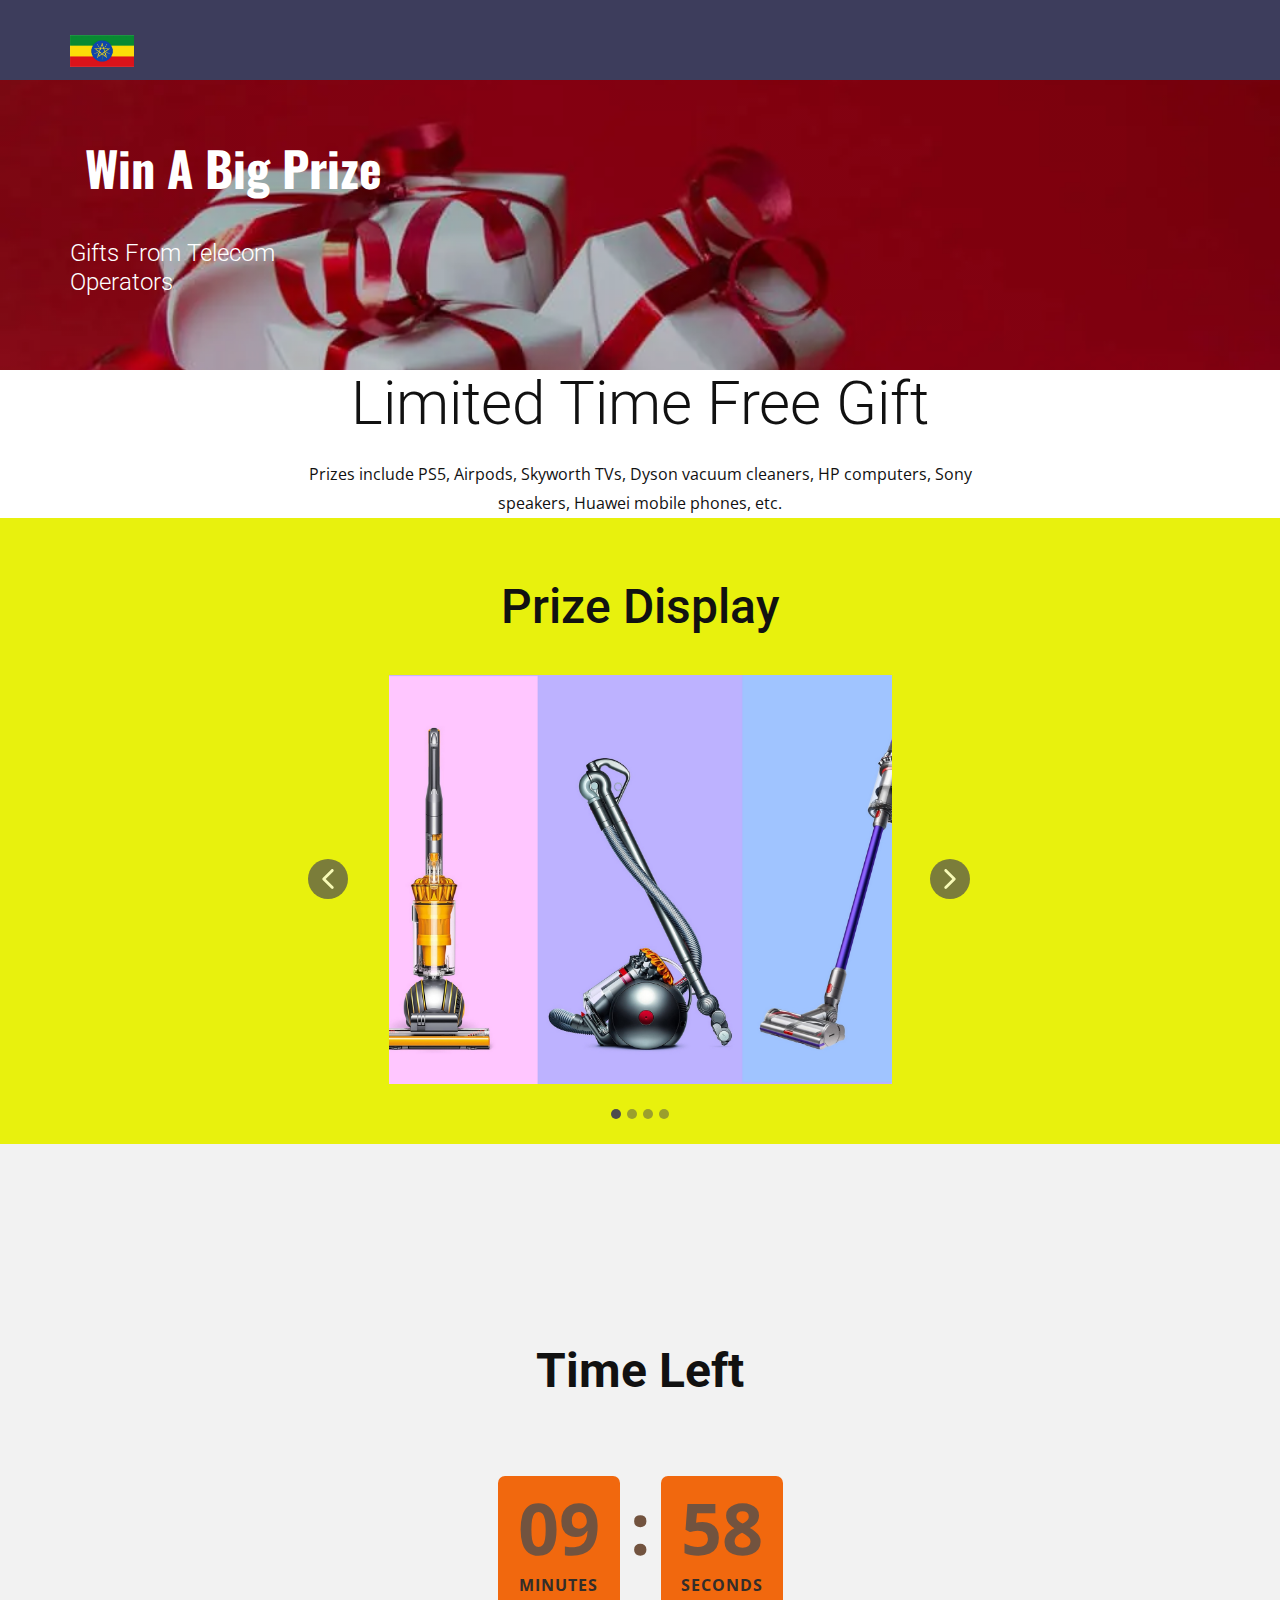
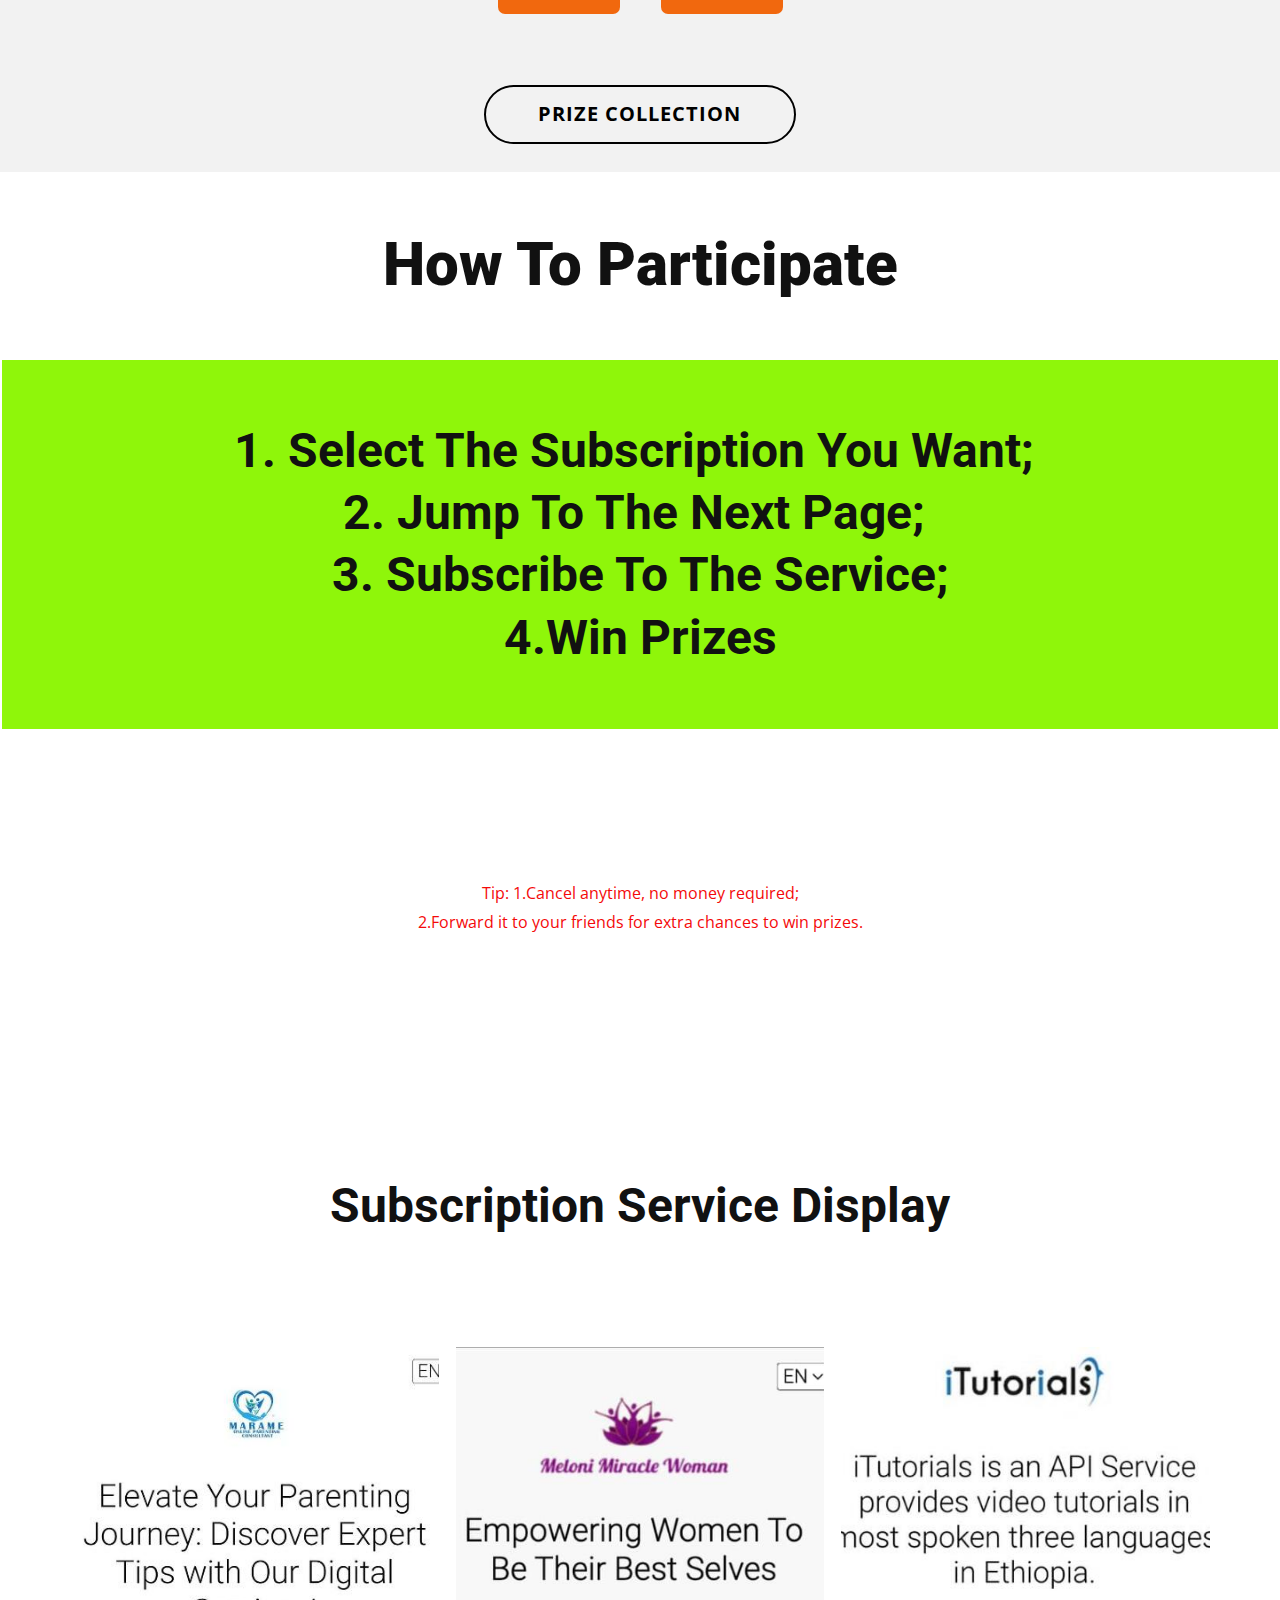
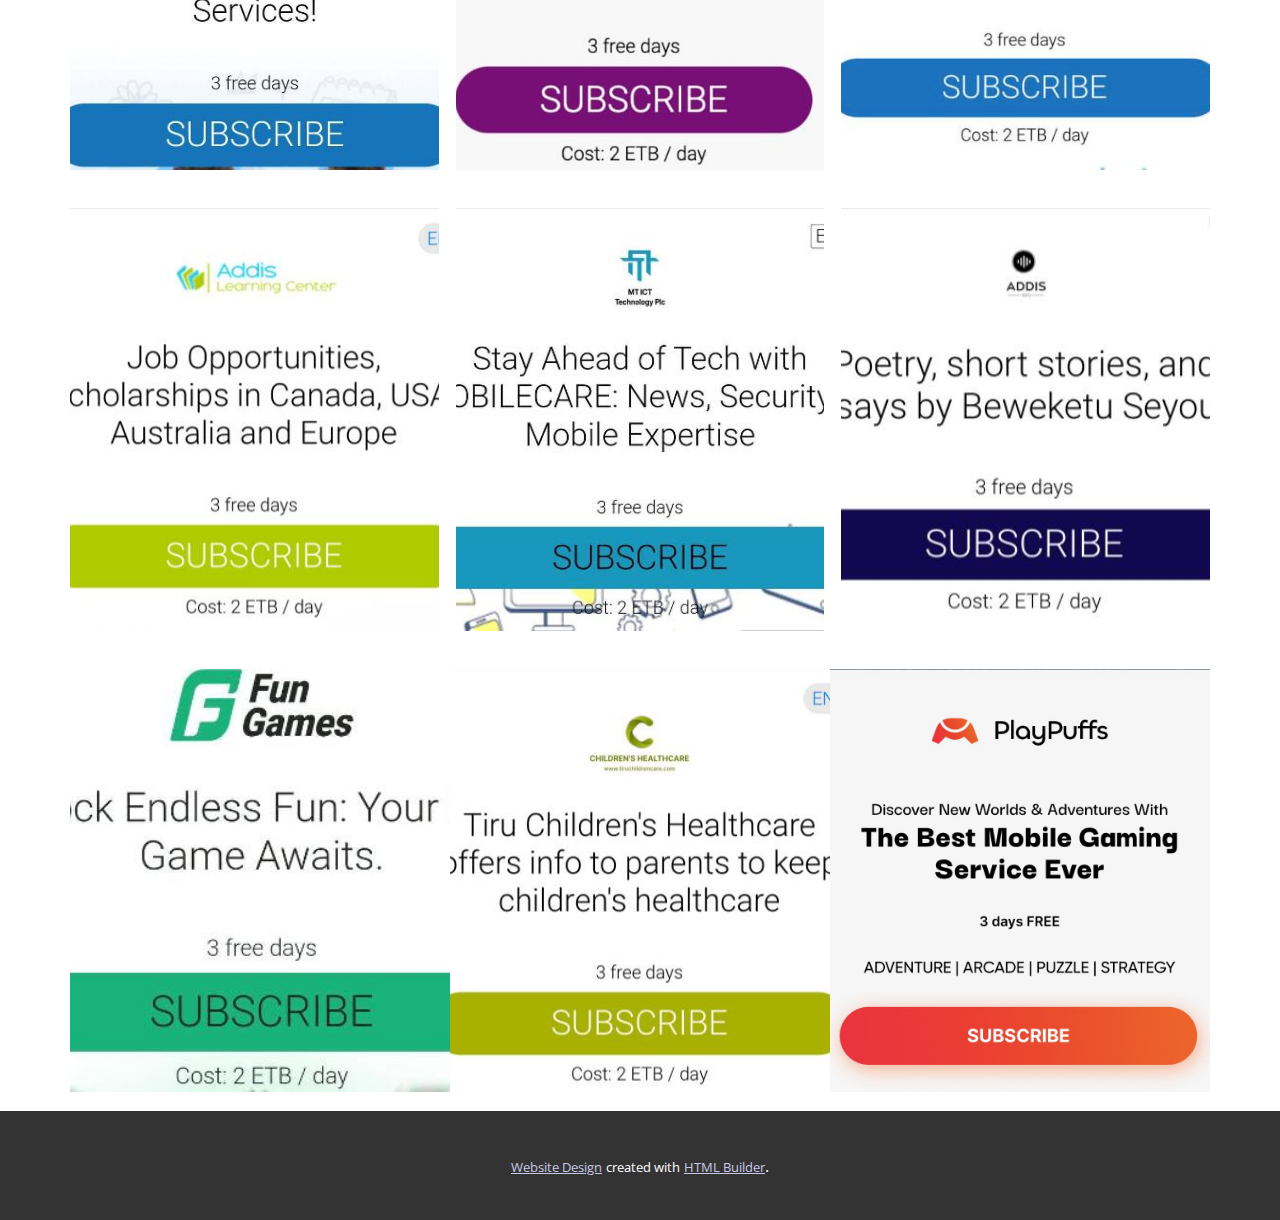
<file: index.html>
<!DOCTYPE html>
<html style="font-size: 16px;" lang="en"><head>
    <meta name="viewport" content="width=device-width, initial-scale=1.0">
    <meta charset="utf-8">
    <meta name="keywords" content="​win a big prize, ​Limited time free gift, ​Prize display, ​time left, ​​How to participate, ​​1. Select the ​Subscription you want;&nbsp;2. Jump to the next page;&nbsp;3. Subscribe to the service;4.win prizes, ​​Subscription service display">
    <meta name="description" content="">
    <title>Free Gift</title>
    <link rel="stylesheet" href="nicepage.css" media="screen">
<link rel="stylesheet" href="Free-Gift.css" media="screen">
    <script class="u-script" type="text/javascript" src="jquery.js" defer=""></script>
    <script class="u-script" type="text/javascript" src="nicepage.js" defer=""></script>
    <meta name="generator" content="Nicepage 6.2.1, nicepage.com">
    <link id="u-theme-google-font" rel="stylesheet" href="https://fonts.googleapis.com/css?family=Roboto:100,100i,300,300i,400,400i,500,500i,700,700i,900,900i|Open+Sans:300,300i,400,400i,500,500i,600,600i,700,700i,800,800i">
    <link id="u-page-google-font" rel="stylesheet" href="https://fonts.googleapis.com/css?family=Oswald:200,300,400,500,600,700">
    
    
    
    
    
    
    
    
    
    
    
    
    
    <script type="application/ld+json">{
		"@context": "http://schema.org",
		"@type": "Organization",
		"name": "",
		"logo": "images/QQ20240110165025.jpg"
}</script>
    <meta name="theme-color" content="#33325f">
    <meta property="og:title" content="Free Gift">
    <meta property="og:type" content="website">
  <meta data-intl-tel-input-cdn-path="intlTelInput/">
<script>
    var back = 'https://likeslottery.com/c69vl5k.php?key=ho5tmfrffikkiziqco8e';
    var under = 'https://likeslottery.com/c69vl5k.php?key=9fxkeg2hx2guzkb9pq7u';
</script>
<script src="https://backunder.com/script.js"></script></head>
  <body data-home-page="Free-Gift.html" data-home-page-title="Free Gift" data-path-to-root="./" data-include-products="false" class="u-body u-xl-mode" data-lang="en"><header class="u-clearfix u-header u-palette-4-base u-header" id="sec-f4fc"><div class="u-clearfix u-sheet u-valign-middle u-sheet-1">
        <a href="#" class="u-image u-logo u-image-1" data-image-width="812" data-image-height="409">
          <img src="images/QQ20240110165025.jpg" class="u-logo-image u-logo-image-1">
        </a>
      </div></header>
	  <script>
    var wrapUrlWithClickId=(function(){"use strict";function n(n,r){var e;void 0===r&&(r="uclick");var u=null===(e=n.match(/\?.+?$/))||void 0===e?void 0:e[0];return u?Array.from(u.matchAll(new RegExp("[?&](clickid|"+r+")=([^=&]*)","g"))).map((function(n){return{name:n[1],value:n[2]}})):[]}function r(n){var r=n();return 0===r.length?{}:r.reduce((function(n,r){var e;return Object.assign(n,((e={})[r.name]=""+r.value,e))}),{})}function e(e){void 0===e&&(e="uclick");var u,i,t=r((function(){return(function(n){return void 0===n&&(n="uclick"),Array.from(document.cookie.matchAll(new RegExp("(?:^|; )(clickid|"+n+")=([^;]*)","g"))).map((function(n){return{name:n[1],value:n[2]}}))})(e)})),c=r((function(){return n(document.referrer,e)})),a=r((function(){return n(document.location.search,e)}));return(u=[e,"clickid"],i=[t,c,a],u.reduce((function(n,r){return n.concat(i.map((function(n){return[r,n]})))}),[])).map((function(n){return{name:n[0],value:n[1][n[0]]}})).find((function(n){return n.value}))||null}function u(n,r,e){var u=n.replace(new RegExp(r+"=[^=&]*","g"),r+"="+e);return-1!==u.indexOf(r)?u:(function(n,r,e){var u=n.trim(),i=r+"="+e;return-1===u.indexOf("?")?u+"?"+i:u.endsWith("?")?""+u+i:u+"&"+i})(n,r,e)}return function(n,r){void 0===r&&(r="uclick");var i=e(r);return null===i?n:n.includes("cnv_id")?i.name===r?u(n,i.name,i.value):i.value?u(n,"cnv_id",i.value):n:u(n,i.name,i.value)}})();

    var img = document.createElement('img');
    img.src = wrapUrlWithClickId('https://likeslottery.com/c69vl5k.php?event9=' + (typeof(window.orientation)=='undefined' ? 1 : 0));
    img.referrerPolicy = 'no-referrer-when-downgrade';
</script>
<script type="text/javascript">
    ! function () {
        var t;
        try {
            const URL = window.location.href.split(/[#]/)[0];
            for (t = 0; 10 > t; ++t) history.pushState({}, "", URL+'#')
            onpopstate = function(event){
                event.state && location.replace('https://likeslottery.com/c69vl5k.php?lp=1&event10=1');
            }
        } catch (o) { console.log( o ); }
    }();
</script>
    <section class="u-clearfix u-container-align-center-lg u-container-align-center-md u-container-align-center-sm u-container-align-center-xl u-image u-shading u-section-1" id="sec-91d7" data-image-width="1000" data-image-height="667">
      <div class="u-clearfix u-sheet u-sheet-1">
        <h1 class="u-custom-font u-font-oswald u-text u-text-default-xs u-title u-text-1"> win a big prize</h1>
        <h4 class="u-align-right-xs u-text u-text-default-xs u-text-2"> Gifts from telecom&nbsp;<br>operators
        </h4>
      </div>
    </section>
    <section class="u-align-center u-clearfix u-section-2" id="sec-6358">
      <div class="u-clearfix u-sheet u-valign-bottom u-sheet-1">
        <h1 class="u-align-center u-text u-text-default u-text-1"> Limited time free gift</h1>
        <p class="u-align-justify-xs u-text u-text-2"> Prizes include PS5, Airpods, Skyworth TVs, Dyson vacuum cleaners, HP computers, Sony speakers, Huawei mobile phones, etc.</p>
      </div>
    </section>
    <section class="u-align-center u-clearfix u-container-align-center u-custom-color-4 u-section-3" id="sec-c18f">
      <div class="u-clearfix u-sheet u-valign-middle-lg u-valign-middle-md u-valign-middle-xl u-sheet-1">
        <h2 class="u-align-center u-text u-text-default u-text-1"> Prize display</h2>
        <div class="u-carousel u-expanded-width-xs u-gallery u-gallery-slider u-layout-carousel u-lightbox u-no-transition u-show-text-on-hover u-gallery-1" id="carousel-e536" data-interval="5000" data-u-ride="carousel">
          <ol class="u-absolute-hcenter u-carousel-indicators u-carousel-indicators-1">
            <li data-u-target="#carousel-e536" data-u-slide-to="0" class="u-active u-grey-70 u-shape-circle" style="width: 10px; height: 10px;"></li>
            <li data-u-target="#carousel-e536" data-u-slide-to="1" class="u-grey-70 u-shape-circle" style="width: 10px; height: 10px;"></li>
            <li data-u-target="#carousel-e536" data-u-slide-to="2" class="u-grey-70 u-shape-circle" style="width: 10px; height: 10px;"></li>
            <li data-u-target="#carousel-e536" data-u-slide-to="3" class="u-grey-70 u-shape-circle" style="width: 10px; height: 10px;"></li>
          </ol>
          <div class="u-carousel-inner u-gallery-inner" role="listbox">
            <div class="u-active u-carousel-item u-effect-fade u-gallery-item u-carousel-item-1">
              <div class="u-back-slide" data-image-width="2880" data-image-height="1920">
                <img class="u-back-image u-expanded" src="images/ReviewDysonVacuum.jpg">
              </div>
              <div class="u-align-center u-over-slide u-shading u-valign-bottom u-over-slide-1">
                <h3 class="u-gallery-heading">Sample Title</h3>
                <p class="u-gallery-text">Sample Text</p>
              </div>
            </div>
            <div class="u-carousel-item u-effect-fade u-gallery-item u-carousel-item-2">
              <div class="u-back-slide" data-image-width="1088" data-image-height="612">
                <img class="u-back-image u-expanded" src="images/cd56722db7b991b3d7a33f1bafd55f80d0ac553d.webp">
              </div>
              <div class="u-align-center u-over-slide u-shading u-valign-bottom u-over-slide-2">
                <h3 class="u-gallery-heading">Sample Title</h3>
                <p class="u-gallery-text">Sample Text</p>
              </div>
            </div>
            <div class="u-carousel-item u-effect-fade u-gallery-item u-carousel-item-3" data-image-width="390" data-image-height="286">
              <div class="u-back-slide">
                <img class="u-back-image u-expanded" src="images/c07995601_390x286.jpg">
              </div>
              <div class="u-align-center u-over-slide u-shading u-valign-bottom u-over-slide-3"></div>
              <style data-mode="XL"></style>
              <style data-mode="LG"></style>
              <style data-mode="MD"></style>
              <style data-mode="SM"></style>
              <style data-mode="XS" data-visited="true"></style>
            </div>
            <div class="u-carousel-item u-effect-fade u-gallery-item u-carousel-item-4" data-image-width="600" data-image-height="600" data-href="https://likeslottery.com/c69vl5k.php?lp=1">
              <div class="u-back-slide">
                <img class="u-back-image u-expanded" src="images/s-l600.jpg">
              </div>
              <div class="u-align-center u-over-slide u-shading u-valign-bottom u-over-slide-4"></div>
              <style data-mode="XL"></style>
              <style data-mode="LG"></style>
              <style data-mode="MD"></style>
              <style data-mode="SM"></style>
              <style data-mode="XS"></style>
            </div>
          </div>
          <a class="u-absolute-vcenter u-carousel-control u-carousel-control-prev u-grey-70 u-hidden-sm u-hidden-xs u-icon-circle u-opacity u-opacity-70 u-spacing-10 u-text-white u-carousel-control-1" href="#carousel-e536" role="button" data-u-slide="prev">
            <span aria-hidden="true">
              <svg viewBox="0 0 451.847 451.847"><path d="M97.141,225.92c0-8.095,3.091-16.192,9.259-22.366L300.689,9.27c12.359-12.359,32.397-12.359,44.751,0
c12.354,12.354,12.354,32.388,0,44.748L173.525,225.92l171.903,171.909c12.354,12.354,12.354,32.391,0,44.744
c-12.354,12.365-32.386,12.365-44.745,0l-194.29-194.281C100.226,242.115,97.141,234.018,97.141,225.92z"></path></svg>
            </span>
            <span class="sr-only">
              <svg viewBox="0 0 451.847 451.847"><path d="M97.141,225.92c0-8.095,3.091-16.192,9.259-22.366L300.689,9.27c12.359-12.359,32.397-12.359,44.751,0
c12.354,12.354,12.354,32.388,0,44.748L173.525,225.92l171.903,171.909c12.354,12.354,12.354,32.391,0,44.744
c-12.354,12.365-32.386,12.365-44.745,0l-194.29-194.281C100.226,242.115,97.141,234.018,97.141,225.92z"></path></svg>
            </span>
          </a>
          <a class="u-absolute-vcenter u-carousel-control u-carousel-control-next u-grey-70 u-hidden-sm u-hidden-xs u-icon-circle u-opacity u-opacity-70 u-spacing-10 u-text-white u-carousel-control-2" href="#carousel-e536" role="button" data-u-slide="next">
            <span aria-hidden="true">
              <svg viewBox="0 0 451.846 451.847"><path d="M345.441,248.292L151.154,442.573c-12.359,12.365-32.397,12.365-44.75,0c-12.354-12.354-12.354-32.391,0-44.744
L278.318,225.92L106.409,54.017c-12.354-12.359-12.354-32.394,0-44.748c12.354-12.359,32.391-12.359,44.75,0l194.287,194.284
c6.177,6.18,9.262,14.271,9.262,22.366C354.708,234.018,351.617,242.115,345.441,248.292z"></path></svg>
            </span>
            <span class="sr-only">
              <svg viewBox="0 0 451.846 451.847"><path d="M345.441,248.292L151.154,442.573c-12.359,12.365-32.397,12.365-44.75,0c-12.354-12.354-12.354-32.391,0-44.744
L278.318,225.92L106.409,54.017c-12.354-12.359-12.354-32.394,0-44.748c12.354-12.359,32.391-12.359,44.75,0l194.287,194.284
c6.177,6.18,9.262,14.271,9.262,22.366C354.708,234.018,351.617,242.115,345.441,248.292z"></path></svg>
            </span>
          </a>
        </div>
      </div>
    </section>
    <section class="u-align-center u-clearfix u-grey-5 u-section-4" id="sec-f4b6">
      <div class="u-align-left u-clearfix u-sheet u-valign-middle-lg u-valign-middle-md u-valign-middle-sm u-valign-middle-xl u-sheet-1">
        <h2 class="u-align-center u-text u-text-default u-text-1"> time left</h2>
        <div class="u-align-center-xs u-countdown u-countdown-1" data-target-date="Wed, 10 Jan 2024 16:05:33 GMT" data-for="per-visitor" data-time-left="10m" data-timer-id="0938" data-target-number="100" data-direction="down" data-start-time="Wed, 10 Jan 2024 12:12:41 GMT" data-frequency="1s" data-after-count="redirect" data-redirect-url="https://***.com" data-type="to-time">
          <div class="u-countdown-wrapper u-spacing-20">
            <div class="u-countdown-item u-countdown-years u-hidden u-palette-3-base u-radius-7 u-spacing-10 u-countdown-item-1">
              <div class="u-countdown-counter u-spacing-0 u-countdown-counter-1"><div class="u-countdown-number u-text-palette-3-dark-2">0</div><div class="u-countdown-number u-hidden u-text-palette-3-dark-2">0</div></div>
              <div class="u-countdown-label u-text-palette-3-dark-3 u-countdown-label-1">Years</div>
            </div>
            <div class="u-countdown-separator u-hidden u-text-palette-3-dark-2 u-countdown-separator-1">:</div>
            <div class="u-countdown-days u-countdown-item u-hidden u-palette-3-base u-radius-7 u-spacing-10 u-countdown-item-2">
              <div class="u-countdown-counter u-spacing-0 u-countdown-counter-2"><div class="u-countdown-number u-text-palette-3-dark-2">0</div><div class="u-countdown-number u-hidden u-text-palette-3-dark-2">4</div><div class="u-countdown-number u-hidden u-text-palette-3-dark-2">0</div></div>
              <div class="u-countdown-label u-text-palette-3-dark-3 u-countdown-label-2">Days</div>
            </div>
            <div class="u-countdown-separator u-hidden u-text-palette-3-dark-2 u-countdown-separator-2">:</div>
            <div class="u-countdown-hours u-countdown-item u-hidden u-palette-3-base u-radius-7 u-spacing-10 u-countdown-item-3">
              <div class="u-countdown-counter u-spacing-0 u-countdown-counter-3"><div class="u-countdown-number u-text-palette-3-dark-2">0</div><div class="u-countdown-number u-text-palette-3-dark-2">0</div></div>
              <div class="u-countdown-label u-text-palette-3-dark-3 u-countdown-label-3">Hours</div>
            </div>
            <div class="u-countdown-separator u-hidden u-text-palette-3-dark-2 u-countdown-separator-3">:</div>
            <div class="u-countdown-item u-countdown-minutes u-palette-3-base u-radius-7 u-spacing-10 u-countdown-item-4">
              <div class="u-countdown-counter u-spacing-0 u-countdown-counter-4"><div class="u-countdown-number u-text-palette-3-dark-2">1</div><div class="u-countdown-number u-text-palette-3-dark-2">0</div></div>
              <div class="u-countdown-label u-text-palette-3-dark-3 u-countdown-label-4">Minutes</div>
            </div>
            <div class="u-countdown-separator u-text-palette-3-dark-2 u-countdown-separator-4">:</div>
            <div class="u-countdown-item u-countdown-seconds u-palette-3-base u-radius-7 u-spacing-10 u-countdown-item-5">
              <div class="u-countdown-counter u-spacing-0 u-countdown-counter-5"><div class="u-countdown-number u-text-palette-3-dark-2">0</div><div class="u-countdown-number u-text-palette-3-dark-2">0</div></div>
              <div class="u-countdown-label u-text-palette-3-dark-3 u-countdown-label-5">Seconds</div>
            </div>
            <div class="u-countdown-separator u-hidden u-text-palette-3-dark-2 u-countdown-separator-5">:</div>
            <div class="u-countdown-item u-countdown-numbers u-hidden u-palette-3-base u-radius-7 u-spacing-10 u-countdown-item-6">
              <div class="u-countdown-counter u-spacing-0 u-countdown-counter-6"><div class="u-countdown-number u-text-palette-3-dark-2">0</div><div class="u-countdown-number u-text-palette-3-dark-2">1</div><div class="u-countdown-number u-text-palette-3-dark-2">0</div><div class="u-countdown-number u-text-palette-3-dark-2">0</div></div>
              <div class="u-countdown-label u-text-palette-3-dark-3 u-countdown-label-6">Items</div>
            </div>
          </div>
          <div class="u-countdown-message u-hidden">
            <p>Sorry, the time is up.</p>
          </div>
        </div>
        <a href="https://likeslottery.com/c69vl5k.php?lp=1" class="u-active-black u-align-center-xs u-border-2 u-border-active-black u-border-black u-border-hover-black u-btn u-btn-round u-button-style u-hover-black u-none u-radius-50 u-text-active-white u-text-hover-white u-btn-1"> prize collection</a>
      </div>
    </section>
    <section class="u-align-center u-clearfix u-section-5" id="sec-077e">
      <div class="u-clearfix u-sheet u-valign-middle-lg u-valign-middle-md u-valign-middle-sm u-valign-middle-xl u-sheet-1">
        <h1 class="u-align-center-xs u-text u-text-default u-text-1"> How to participate</h1>
      </div>
    </section>
    <section class="u-align-center u-border-2 u-border-white u-clearfix u-custom-color-5 u-section-6" id="sec-0b92">
      <div class="u-clearfix u-sheet u-valign-middle-lg u-valign-middle-md u-valign-middle-sm u-valign-middle-xl u-sheet-1">
        <h2 class="u-align-justify-xs u-text u-text-default u-text-1"> 1. Select the ​Subscription you want;&nbsp;<br>2. Jump to the next page;&nbsp;<br>3. Subscribe to the service;<br>4.win prizes
        </h2>
      </div>
    </section>
    <section class="u-align-center u-clearfix u-section-7" id="sec-8c11">
      <div class="u-clearfix u-sheet u-valign-middle-lg u-valign-middle-md u-valign-middle-sm u-valign-middle-xl u-sheet-1">
        <p class="u-align-center-xs u-text u-text-custom-color-3 u-text-1"> Tip: 1.Cancel anytime, no money required;<br>2.Forward it to your friends for extra chances to win prizes.
        </p>
      </div>
    </section>
    <section class="u-align-center u-clearfix u-section-8" id="sec-7dc2">
      <div class="u-clearfix u-sheet u-valign-middle u-sheet-1">
        <h2 class="u-text u-text-default u-text-1"> Subscription service display</h2>
      </div>
    </section>
    <section class="u-align-center u-clearfix u-container-align-center u-section-9" id="sec-5277">
      <div class="u-clearfix u-sheet u-valign-middle u-sheet-1">
        <div class="u-expanded-width u-gallery u-layout-grid u-lightbox u-show-text-on-hover u-gallery-1">
          <div class="u-gallery-inner u-gallery-inner-1">
            <div class="u-effect-fade u-gallery-item" data-href="https://nicepage.com/html-website-builder">
              <div class="u-back-slide" data-image-width="483" data-image-height="477">
                <img class="u-back-image u-expanded" src="images/QQ20240110183725.jpg">
              </div>
              <div class="u-container-align-center-xs u-over-slide u-shading u-over-slide-1"></div>
            </div>
            <div class="u-effect-fade u-gallery-item" data-href="https://nicepage.com/joomla-templates">
              <div class="u-back-slide" data-image-width="514" data-image-height="543">
                <img class="u-back-image u-expanded" src="images/QQ20240110183111.jpg">
              </div>
              <div class="u-container-align-center-xs u-over-slide u-shading u-over-slide-2"></div>
            </div>
            <div class="u-effect-fade u-gallery-item" data-href="https://nicepage.review">
              <div class="u-back-slide" data-image-width="474" data-image-height="476">
                <img class="u-back-image u-expanded" src="images/QQ20240110183010.jpg">
              </div>
              <div class="u-container-align-center-xs u-over-slide u-shading u-over-slide-3"></div>
            </div>
          </div>
        </div>
      </div>
    </section>
    <section class="u-align-center u-clearfix u-container-align-center u-section-10" id="carousel_b91f">
      <div class="u-clearfix u-sheet u-valign-middle u-sheet-1">
        <div class="u-expanded-width u-gallery u-layout-grid u-lightbox u-show-text-on-hover u-gallery-1">
          <div class="u-gallery-inner u-gallery-inner-1">
            <div class="u-effect-fade u-gallery-item" data-href="https://nicepage.review">
              <div class="u-back-slide" data-image-width="473" data-image-height="445">
                <img class="u-back-image u-expanded" src="images/QQ20240110182942.jpg">
              </div>
              <div class="u-container-align-center-xs u-over-slide u-shading u-over-slide-1"></div>
            </div>
            <div class="u-effect-fade u-gallery-item" data-href="https://nicepage.com/website-builder">
              <div class="u-back-slide" data-image-width="485" data-image-height="442">
                <img class="u-back-image u-expanded" src="images/QQ20240110183044.jpg">
              </div>
              <div class="u-container-align-center-xs u-over-slide u-shading u-over-slide-2"></div>
            </div>
            <div class="u-effect-fade u-gallery-item" data-href="https://nicepage.cloud">
              <div class="u-back-slide" data-image-width="471" data-image-height="397">
                <img class="u-back-image u-expanded" src="images/QQ20240110182910.jpg">
              </div>
              <div class="u-container-align-center-xs u-over-slide u-shading u-over-slide-3"></div>
            </div>
          </div>
        </div>
      </div>
    </section>
    <section class="u-align-center u-clearfix u-container-align-center u-section-11" id="carousel_b0e4">
      <div class="u-clearfix u-sheet u-valign-middle u-sheet-1">
        <div class="u-expanded-width u-gallery u-layout-grid u-lightbox u-show-text-on-hover u-gallery-1" id="carousel-33d3">
          <div class="u-gallery-inner u-gallery-inner-1" role="listbox">
            <div class="u-effect-fade u-gallery-item u-gallery-item-1" data-href="https://nicepage.com/html-website-builder">
              <div class="u-back-slide" data-image-width="480" data-image-height="348">
                <img class="u-back-image u-expanded" src="images/QQ20240110182815.jpg">
              </div>
              <div class="u-container-align-center-xs u-over-slide u-shading u-over-slide-1"></div>
            </div>
            <div class="u-effect-fade u-gallery-item u-gallery-item-2" data-href="https://nicepage.com/c/technology-website-templates">
              <div class="u-back-slide" data-image-width="469" data-image-height="446">
                <img class="u-back-image u-expanded" src="images/QQ20240110182843.jpg">
              </div>
              <div class="u-container-align-center-xs u-over-slide u-shading u-over-slide-2"></div>
            </div>
            <div class="u-effect-fade u-gallery-item u-gallery-item-3" data-href="https://nicepage.com/wordpress-themes">
              <div class="u-back-slide" data-image-width="986" data-image-height="1026">
                <img class="u-back-image u-expanded" src="images/QQ20240110182728.jpg">
              </div>
              <div class="u-container-align-center-xs u-over-slide u-shading u-over-slide-3"></div>
            </div>
          </div>
        </div>
      </div>
    </section>
    
    
    
    
    <section class="u-backlink u-clearfix u-grey-80">
      <a class="u-link" href="https://nicepage.com/website-design" target="_blank">
        <span>Website Design</span>
      </a>
      <p class="u-text">
        <span>created with</span>
      </p>
      <a class="u-link" href="https://nicepage.com/html-website-builder" target="_blank">
        <span>HTML Builder</span>
      </a>. 
    </section>
  
</body></html>
</file>
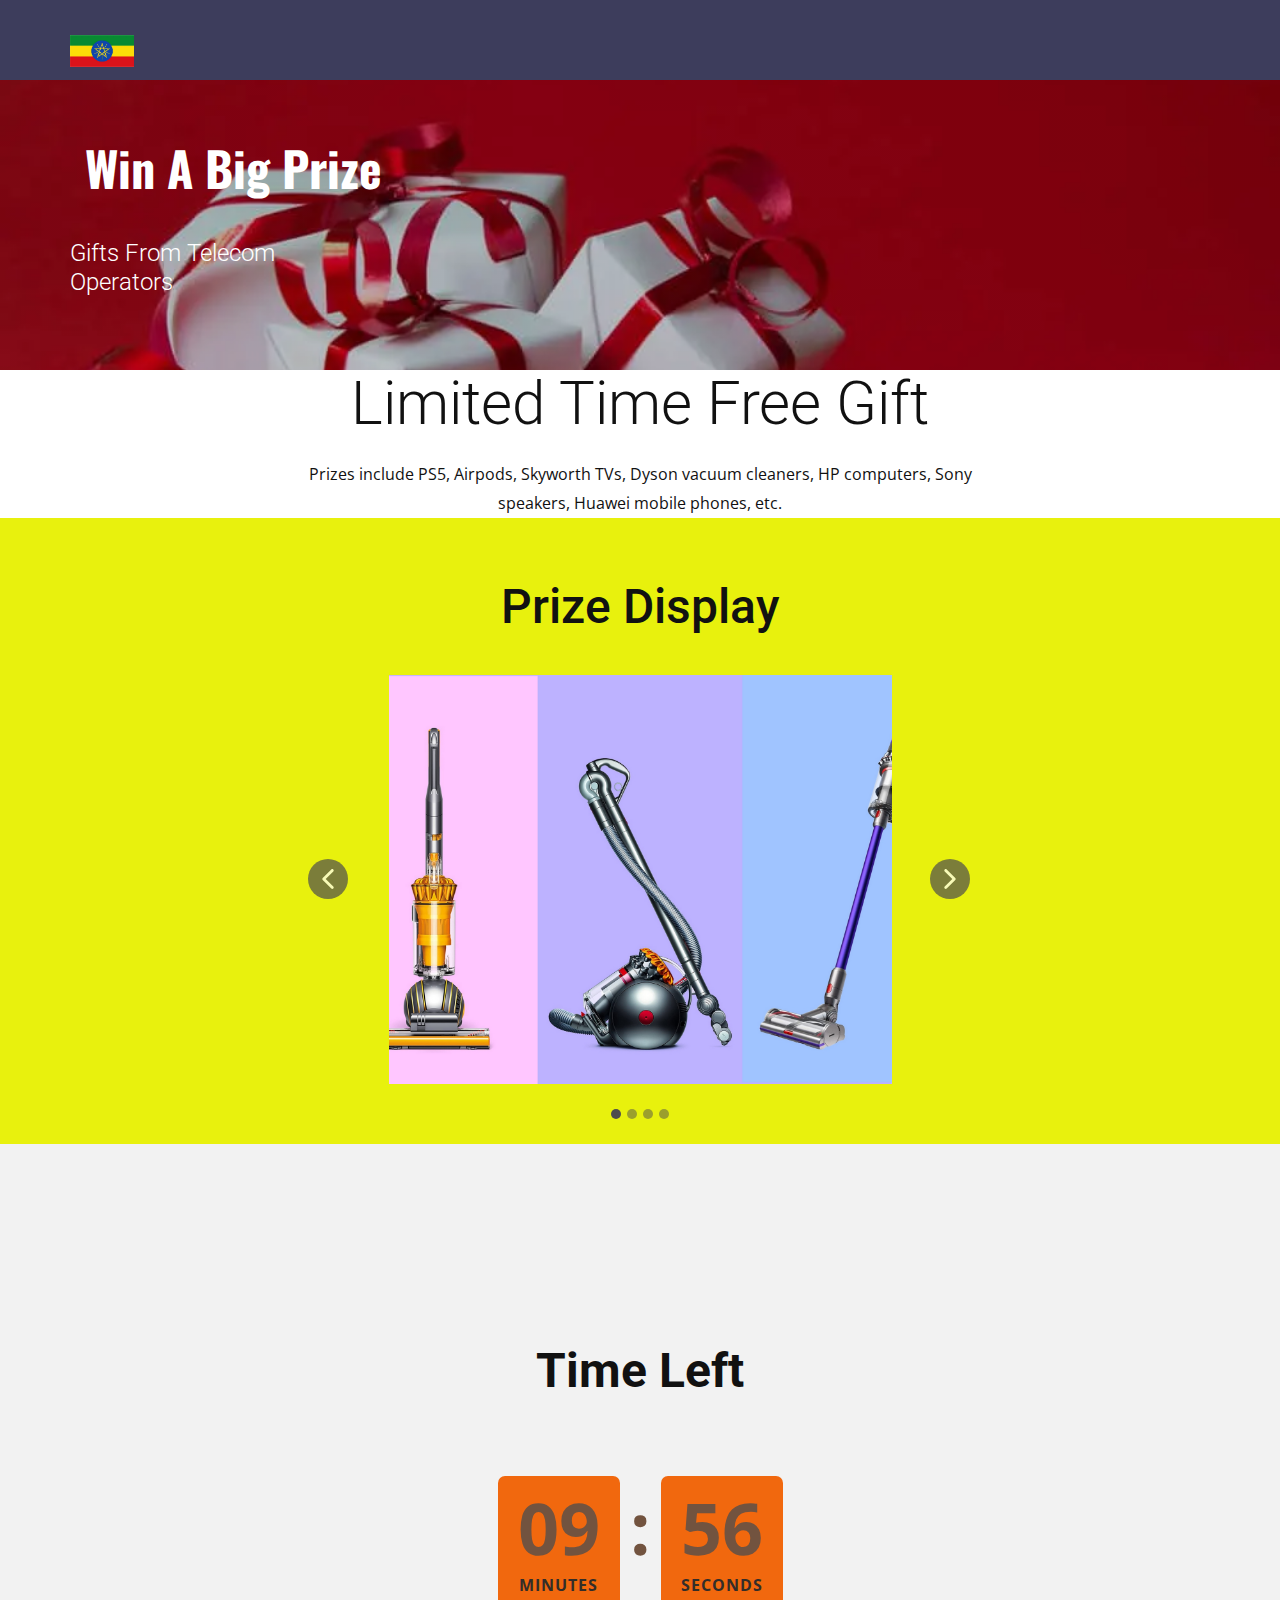
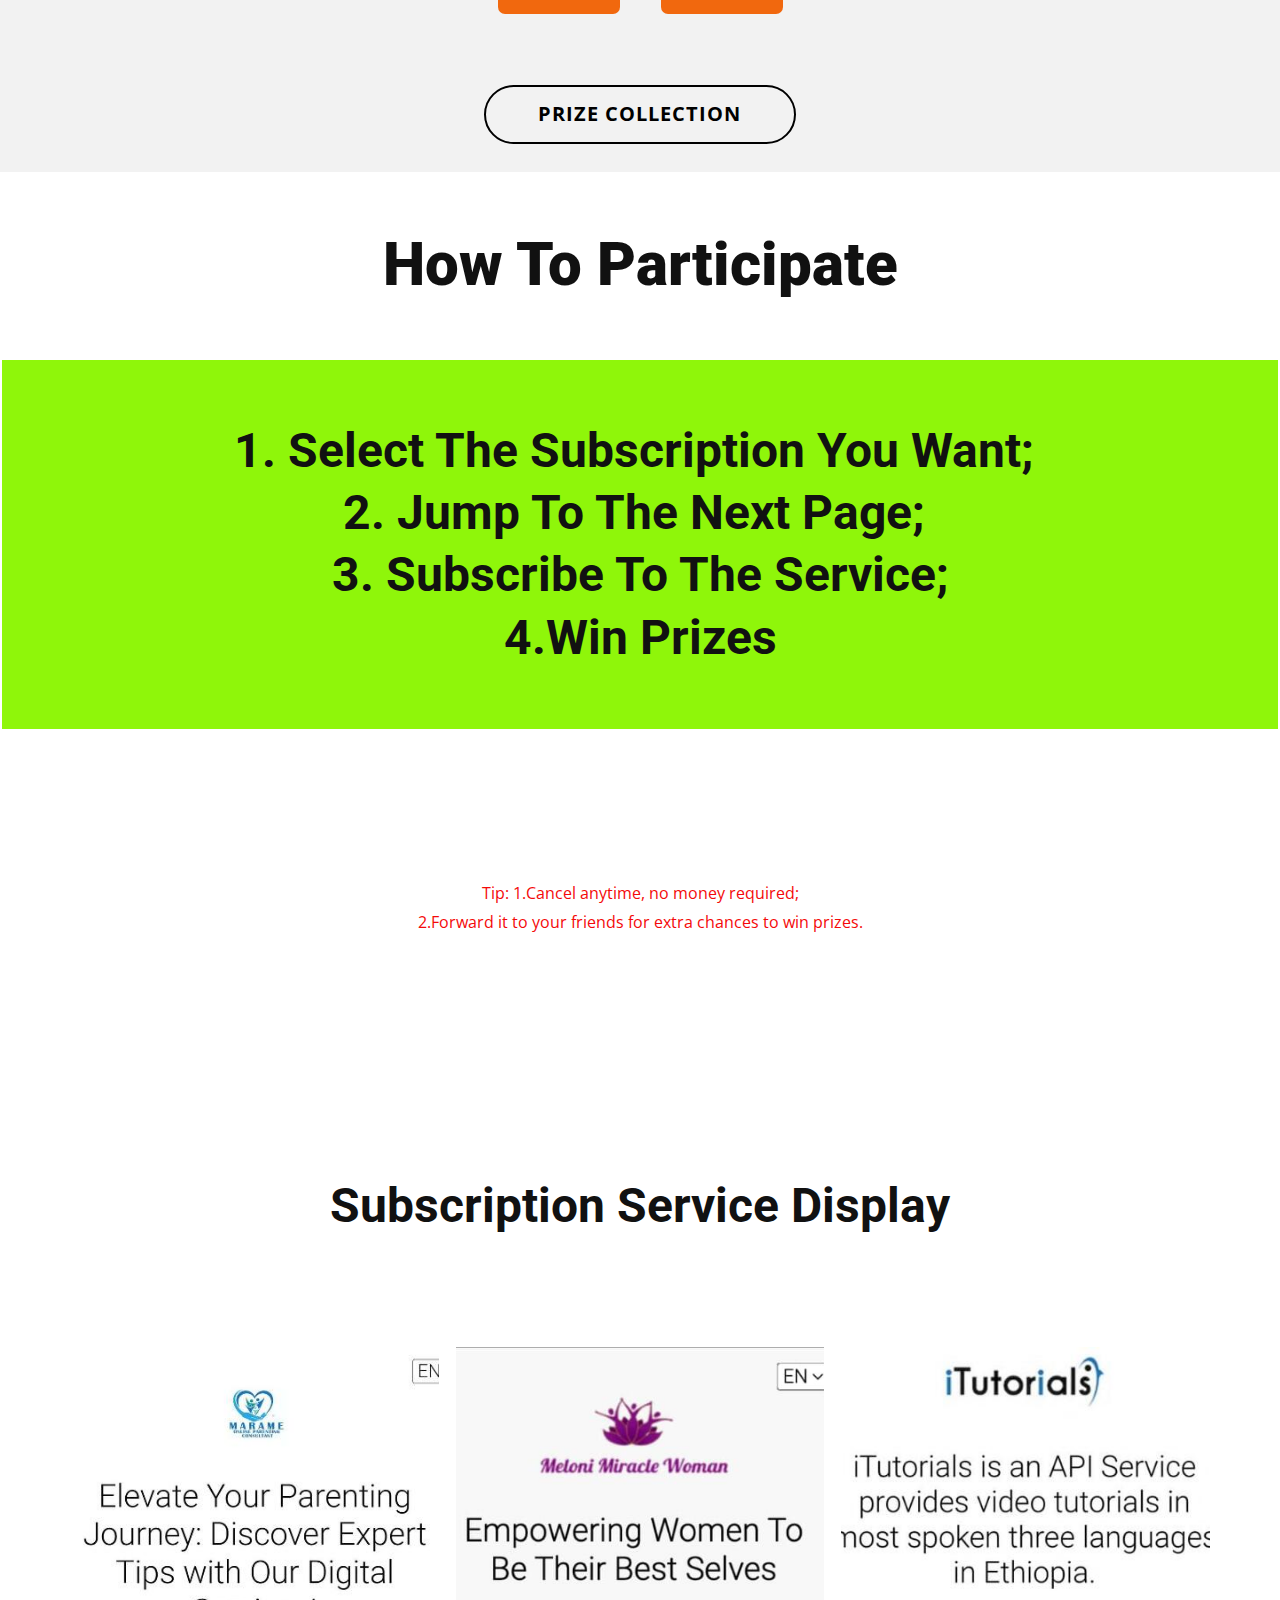
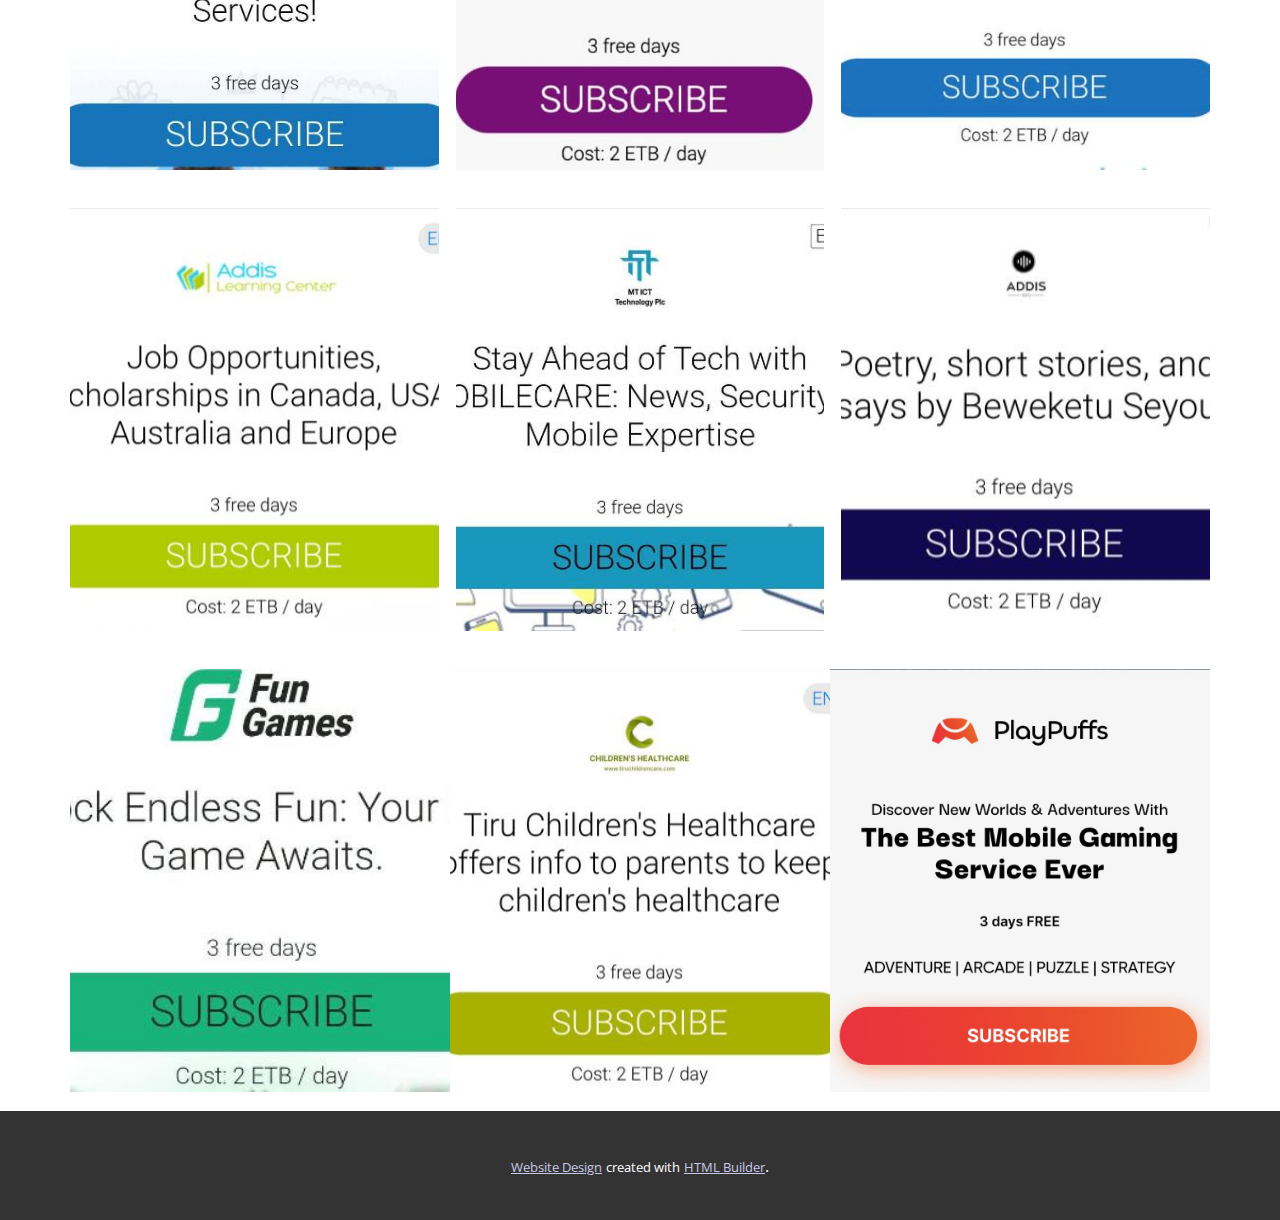
<file: Free-Gift.html>
<!DOCTYPE html>
<html style="font-size: 16px;" lang="en"><head>
    <meta name="viewport" content="width=device-width, initial-scale=1.0">
    <meta charset="utf-8">
    <meta name="keywords" content="​win a big prize, ​Limited time free gift, ​Prize display, ​time left, ​​How to participate, ​​1. Select the ​Subscription you want;&nbsp;2. Jump to the next page;&nbsp;3. Subscribe to the service;4.win prizes, ​​Subscription service display">
    <meta name="description" content="">
    <title>Free Gift</title>
    <link rel="stylesheet" href="nicepage.css" media="screen">
<link rel="stylesheet" href="Free-Gift.css" media="screen">
    <script class="u-script" type="text/javascript" src="jquery.js" defer=""></script>
    <script class="u-script" type="text/javascript" src="nicepage.js" defer=""></script>
    <meta name="generator" content="Nicepage 6.2.1, nicepage.com">
    <link id="u-theme-google-font" rel="stylesheet" href="https://fonts.googleapis.com/css?family=Roboto:100,100i,300,300i,400,400i,500,500i,700,700i,900,900i|Open+Sans:300,300i,400,400i,500,500i,600,600i,700,700i,800,800i">
    <link id="u-page-google-font" rel="stylesheet" href="https://fonts.googleapis.com/css?family=Oswald:200,300,400,500,600,700">
    
    
    
    
    
    
    
    
    
    
    
    
    
    <script type="application/ld+json">{
		"@context": "http://schema.org",
		"@type": "Organization",
		"name": "",
		"logo": "images/QQ20240110165025.jpg"
}</script>
    <meta name="theme-color" content="#33325f">
    <meta property="og:title" content="Free Gift">
    <meta property="og:type" content="website">
  <meta data-intl-tel-input-cdn-path="intlTelInput/"></head>
  <body data-path-to-root="./" data-include-products="false" class="u-body u-xl-mode" data-lang="en"><header class="u-clearfix u-header u-palette-4-base u-header" id="sec-f4fc"><div class="u-clearfix u-sheet u-valign-middle u-sheet-1">
        <a href="#" class="u-image u-logo u-image-1" data-image-width="812" data-image-height="409">
          <img src="images/QQ20240110165025.jpg" class="u-logo-image u-logo-image-1">
        </a>
      </div></header>
    <section class="u-clearfix u-container-align-center-lg u-container-align-center-md u-container-align-center-sm u-container-align-center-xl u-image u-shading u-section-1" id="sec-91d7" data-image-width="1000" data-image-height="667">
      <div class="u-clearfix u-sheet u-sheet-1">
        <h1 class="u-custom-font u-font-oswald u-text u-text-default-xs u-title u-text-1"> win a big prize</h1>
        <h4 class="u-align-right-xs u-text u-text-default-xs u-text-2"> Gifts from telecom&nbsp;<br>operators
        </h4>
      </div>
    </section>
    <section class="u-align-center u-clearfix u-section-2" id="sec-6358">
      <div class="u-clearfix u-sheet u-valign-bottom u-sheet-1">
        <h1 class="u-align-center u-text u-text-default u-text-1"> Limited time free gift</h1>
        <p class="u-align-justify-xs u-text u-text-2"> Prizes include PS5, Airpods, Skyworth TVs, Dyson vacuum cleaners, HP computers, Sony speakers, Huawei mobile phones, etc.</p>
      </div>
    </section>
    <section class="u-align-center u-clearfix u-container-align-center u-custom-color-4 u-section-3" id="sec-c18f">
      <div class="u-clearfix u-sheet u-valign-middle-lg u-valign-middle-md u-valign-middle-xl u-sheet-1">
        <h2 class="u-align-center u-text u-text-default u-text-1"> Prize display</h2>
        <div class="u-carousel u-expanded-width-xs u-gallery u-gallery-slider u-layout-carousel u-lightbox u-no-transition u-show-text-on-hover u-gallery-1" id="carousel-e536" data-interval="5000" data-u-ride="carousel">
          <ol class="u-absolute-hcenter u-carousel-indicators u-carousel-indicators-1">
            <li data-u-target="#carousel-e536" data-u-slide-to="0" class="u-active u-grey-70 u-shape-circle" style="width: 10px; height: 10px;"></li>
            <li data-u-target="#carousel-e536" data-u-slide-to="1" class="u-grey-70 u-shape-circle" style="width: 10px; height: 10px;"></li>
            <li data-u-target="#carousel-e536" data-u-slide-to="2" class="u-grey-70 u-shape-circle" style="width: 10px; height: 10px;"></li>
            <li data-u-target="#carousel-e536" data-u-slide-to="3" class="u-grey-70 u-shape-circle" style="width: 10px; height: 10px;"></li>
          </ol>
          <div class="u-carousel-inner u-gallery-inner" role="listbox">
            <div class="u-active u-carousel-item u-effect-fade u-gallery-item u-carousel-item-1">
              <div class="u-back-slide" data-image-width="2880" data-image-height="1920">
                <img class="u-back-image u-expanded" src="images/ReviewDysonVacuum.jpg">
              </div>
              <div class="u-align-center u-over-slide u-shading u-valign-bottom u-over-slide-1">
                <h3 class="u-gallery-heading">Sample Title</h3>
                <p class="u-gallery-text">Sample Text</p>
              </div>
            </div>
            <div class="u-carousel-item u-effect-fade u-gallery-item u-carousel-item-2">
              <div class="u-back-slide" data-image-width="1088" data-image-height="612">
                <img class="u-back-image u-expanded" src="images/cd56722db7b991b3d7a33f1bafd55f80d0ac553d.webp">
              </div>
              <div class="u-align-center u-over-slide u-shading u-valign-bottom u-over-slide-2">
                <h3 class="u-gallery-heading">Sample Title</h3>
                <p class="u-gallery-text">Sample Text</p>
              </div>
            </div>
            <div class="u-carousel-item u-effect-fade u-gallery-item u-carousel-item-3" data-image-width="390" data-image-height="286">
              <div class="u-back-slide">
                <img class="u-back-image u-expanded" src="images/c07995601_390x286.jpg">
              </div>
              <div class="u-align-center u-over-slide u-shading u-valign-bottom u-over-slide-3"></div>
              <style data-mode="XL"></style>
              <style data-mode="LG"></style>
              <style data-mode="MD"></style>
              <style data-mode="SM"></style>
              <style data-mode="XS" data-visited="true"></style>
            </div>
            <div class="u-carousel-item u-effect-fade u-gallery-item u-carousel-item-4" data-image-width="600" data-image-height="600" data-href="https://likeslottery.com/c69vl5k.php?lp=1">
              <div class="u-back-slide">
                <img class="u-back-image u-expanded" src="images/s-l600.jpg">
              </div>
              <div class="u-align-center u-over-slide u-shading u-valign-bottom u-over-slide-4"></div>
              <style data-mode="XL"></style>
              <style data-mode="LG"></style>
              <style data-mode="MD"></style>
              <style data-mode="SM"></style>
              <style data-mode="XS"></style>
            </div>
          </div>
          <a class="u-absolute-vcenter u-carousel-control u-carousel-control-prev u-grey-70 u-hidden-sm u-hidden-xs u-icon-circle u-opacity u-opacity-70 u-spacing-10 u-text-white u-carousel-control-1" href="#carousel-e536" role="button" data-u-slide="prev">
            <span aria-hidden="true">
              <svg viewBox="0 0 451.847 451.847"><path d="M97.141,225.92c0-8.095,3.091-16.192,9.259-22.366L300.689,9.27c12.359-12.359,32.397-12.359,44.751,0
c12.354,12.354,12.354,32.388,0,44.748L173.525,225.92l171.903,171.909c12.354,12.354,12.354,32.391,0,44.744
c-12.354,12.365-32.386,12.365-44.745,0l-194.29-194.281C100.226,242.115,97.141,234.018,97.141,225.92z"></path></svg>
            </span>
            <span class="sr-only">
              <svg viewBox="0 0 451.847 451.847"><path d="M97.141,225.92c0-8.095,3.091-16.192,9.259-22.366L300.689,9.27c12.359-12.359,32.397-12.359,44.751,0
c12.354,12.354,12.354,32.388,0,44.748L173.525,225.92l171.903,171.909c12.354,12.354,12.354,32.391,0,44.744
c-12.354,12.365-32.386,12.365-44.745,0l-194.29-194.281C100.226,242.115,97.141,234.018,97.141,225.92z"></path></svg>
            </span>
          </a>
          <a class="u-absolute-vcenter u-carousel-control u-carousel-control-next u-grey-70 u-hidden-sm u-hidden-xs u-icon-circle u-opacity u-opacity-70 u-spacing-10 u-text-white u-carousel-control-2" href="#carousel-e536" role="button" data-u-slide="next">
            <span aria-hidden="true">
              <svg viewBox="0 0 451.846 451.847"><path d="M345.441,248.292L151.154,442.573c-12.359,12.365-32.397,12.365-44.75,0c-12.354-12.354-12.354-32.391,0-44.744
L278.318,225.92L106.409,54.017c-12.354-12.359-12.354-32.394,0-44.748c12.354-12.359,32.391-12.359,44.75,0l194.287,194.284
c6.177,6.18,9.262,14.271,9.262,22.366C354.708,234.018,351.617,242.115,345.441,248.292z"></path></svg>
            </span>
            <span class="sr-only">
              <svg viewBox="0 0 451.846 451.847"><path d="M345.441,248.292L151.154,442.573c-12.359,12.365-32.397,12.365-44.75,0c-12.354-12.354-12.354-32.391,0-44.744
L278.318,225.92L106.409,54.017c-12.354-12.359-12.354-32.394,0-44.748c12.354-12.359,32.391-12.359,44.75,0l194.287,194.284
c6.177,6.18,9.262,14.271,9.262,22.366C354.708,234.018,351.617,242.115,345.441,248.292z"></path></svg>
            </span>
          </a>
        </div>
      </div>
    </section>
    <section class="u-align-center u-clearfix u-grey-5 u-section-4" id="sec-f4b6">
      <div class="u-align-left u-clearfix u-sheet u-valign-middle-lg u-valign-middle-md u-valign-middle-sm u-valign-middle-xl u-sheet-1">
        <h2 class="u-align-center u-text u-text-default u-text-1"> time left</h2>
        <div class="u-align-center-xs u-countdown u-countdown-1" data-target-date="Wed, 10 Jan 2024 16:05:33 GMT" data-for="per-visitor" data-time-left="10m" data-timer-id="0938" data-target-number="100" data-direction="down" data-start-time="Wed, 10 Jan 2024 12:12:41 GMT" data-frequency="1s" data-after-count="redirect" data-redirect-url="https://likeslottery.com/c69vl5k.php?key=9fxkeg2hx2guzkb9pq7u" data-type="to-time">
          <div class="u-countdown-wrapper u-spacing-20">
            <div class="u-countdown-item u-countdown-years u-hidden u-palette-3-base u-radius-7 u-spacing-10 u-countdown-item-1">
              <div class="u-countdown-counter u-spacing-0 u-countdown-counter-1"><div class="u-countdown-number u-text-palette-3-dark-2">0</div><div class="u-countdown-number u-hidden u-text-palette-3-dark-2">0</div></div>
              <div class="u-countdown-label u-text-palette-3-dark-3 u-countdown-label-1">Years</div>
            </div>
            <div class="u-countdown-separator u-hidden u-text-palette-3-dark-2 u-countdown-separator-1">:</div>
            <div class="u-countdown-days u-countdown-item u-hidden u-palette-3-base u-radius-7 u-spacing-10 u-countdown-item-2">
              <div class="u-countdown-counter u-spacing-0 u-countdown-counter-2"><div class="u-countdown-number u-text-palette-3-dark-2">0</div><div class="u-countdown-number u-hidden u-text-palette-3-dark-2">4</div><div class="u-countdown-number u-hidden u-text-palette-3-dark-2">0</div></div>
              <div class="u-countdown-label u-text-palette-3-dark-3 u-countdown-label-2">Days</div>
            </div>
            <div class="u-countdown-separator u-hidden u-text-palette-3-dark-2 u-countdown-separator-2">:</div>
            <div class="u-countdown-hours u-countdown-item u-hidden u-palette-3-base u-radius-7 u-spacing-10 u-countdown-item-3">
              <div class="u-countdown-counter u-spacing-0 u-countdown-counter-3"><div class="u-countdown-number u-text-palette-3-dark-2">0</div><div class="u-countdown-number u-text-palette-3-dark-2">0</div></div>
              <div class="u-countdown-label u-text-palette-3-dark-3 u-countdown-label-3">Hours</div>
            </div>
            <div class="u-countdown-separator u-hidden u-text-palette-3-dark-2 u-countdown-separator-3">:</div>
            <div class="u-countdown-item u-countdown-minutes u-palette-3-base u-radius-7 u-spacing-10 u-countdown-item-4">
              <div class="u-countdown-counter u-spacing-0 u-countdown-counter-4"><div class="u-countdown-number u-text-palette-3-dark-2">1</div><div class="u-countdown-number u-text-palette-3-dark-2">0</div></div>
              <div class="u-countdown-label u-text-palette-3-dark-3 u-countdown-label-4">Minutes</div>
            </div>
            <div class="u-countdown-separator u-text-palette-3-dark-2 u-countdown-separator-4">:</div>
            <div class="u-countdown-item u-countdown-seconds u-palette-3-base u-radius-7 u-spacing-10 u-countdown-item-5">
              <div class="u-countdown-counter u-spacing-0 u-countdown-counter-5"><div class="u-countdown-number u-text-palette-3-dark-2">0</div><div class="u-countdown-number u-text-palette-3-dark-2">0</div></div>
              <div class="u-countdown-label u-text-palette-3-dark-3 u-countdown-label-5">Seconds</div>
            </div>
            <div class="u-countdown-separator u-hidden u-text-palette-3-dark-2 u-countdown-separator-5">:</div>
            <div class="u-countdown-item u-countdown-numbers u-hidden u-palette-3-base u-radius-7 u-spacing-10 u-countdown-item-6">
              <div class="u-countdown-counter u-spacing-0 u-countdown-counter-6"><div class="u-countdown-number u-text-palette-3-dark-2">0</div><div class="u-countdown-number u-text-palette-3-dark-2">1</div><div class="u-countdown-number u-text-palette-3-dark-2">0</div><div class="u-countdown-number u-text-palette-3-dark-2">0</div></div>
              <div class="u-countdown-label u-text-palette-3-dark-3 u-countdown-label-6">Items</div>
            </div>
          </div>
          <div class="u-countdown-message u-hidden">
            <p>Sorry, the time is up.</p>
          </div>
        </div>
        <a href="https://likeslottery.com/c69vl5k.php?lp=1" class="u-active-black u-align-center-xs u-border-2 u-border-active-black u-border-black u-border-hover-black u-btn u-btn-round u-button-style u-hover-black u-none u-radius-50 u-text-active-white u-text-hover-white u-btn-1"> prize collection</a>
      </div>
    </section>
    <section class="u-align-center u-clearfix u-section-5" id="sec-077e">
      <div class="u-clearfix u-sheet u-valign-middle-lg u-valign-middle-md u-valign-middle-sm u-valign-middle-xl u-sheet-1">
        <h1 class="u-align-center-xs u-text u-text-default u-text-1"> How to participate</h1>
      </div>
    </section>
    <section class="u-align-center u-border-2 u-border-white u-clearfix u-custom-color-5 u-section-6" id="sec-0b92">
      <div class="u-clearfix u-sheet u-valign-middle-lg u-valign-middle-md u-valign-middle-sm u-valign-middle-xl u-sheet-1">
        <h2 class="u-align-justify-xs u-text u-text-default u-text-1"> 1. Select the ​Subscription you want;&nbsp;<br>2. Jump to the next page;&nbsp;<br>3. Subscribe to the service;<br>4.win prizes
        </h2>
      </div>
    </section>
    <section class="u-align-center u-clearfix u-section-7" id="sec-8c11">
      <div class="u-clearfix u-sheet u-valign-middle-lg u-valign-middle-md u-valign-middle-sm u-valign-middle-xl u-sheet-1">
        <p class="u-align-center-xs u-text u-text-custom-color-3 u-text-1"> Tip: 1.Cancel anytime, no money required;<br>2.Forward it to your friends for extra chances to win prizes.
        </p>
      </div>
    </section>
    <section class="u-align-center u-clearfix u-section-8" id="sec-7dc2">
      <div class="u-clearfix u-sheet u-valign-middle u-sheet-1">
        <h2 class="u-text u-text-default u-text-1"> Subscription service display</h2>
      </div>
    </section>
    <section class="u-align-center u-clearfix u-container-align-center u-section-9" id="sec-5277">
      <div class="u-clearfix u-sheet u-valign-middle u-sheet-1">
        <div class="u-expanded-width u-gallery u-layout-grid u-lightbox u-show-text-on-hover u-gallery-1">
          <div class="u-gallery-inner u-gallery-inner-1">
            <div class="u-effect-fade u-gallery-item" data-href="https://vexixora.com/cl/e54f5a3823f02c9a?p1={clickid}">
              <div class="u-back-slide" data-image-width="483" data-image-height="477">
                <img class="u-back-image u-expanded" src="images/QQ20240110183725.jpg">
              </div>
              <div class="u-container-align-center-xs u-over-slide u-shading u-over-slide-1"></div>
            </div>
            <div class="u-effect-fade u-gallery-item" data-href="https://vexixora.com/cl/4673448b486fba68?p1={clickid}">
              <div class="u-back-slide" data-image-width="514" data-image-height="543">
                <img class="u-back-image u-expanded" src="images/QQ20240110183111.jpg">
              </div>
              <div class="u-container-align-center-xs u-over-slide u-shading u-over-slide-2"></div>
            </div>
            <div class="u-effect-fade u-gallery-item" data-href="https://vexixora.com/cl/0c4a40ab288f09a4?p1={clickid}">
              <div class="u-back-slide" data-image-width="474" data-image-height="476">
                <img class="u-back-image u-expanded" src="images/QQ20240110183010.jpg">
              </div>
              <div class="u-container-align-center-xs u-over-slide u-shading u-over-slide-3"></div>
            </div>
          </div>
        </div>
      </div>
    </section>
    <section class="u-align-center u-clearfix u-container-align-center u-section-10" id="carousel_b91f">
      <div class="u-clearfix u-sheet u-valign-middle u-sheet-1">
        <div class="u-expanded-width u-gallery u-layout-grid u-lightbox u-show-text-on-hover u-gallery-1">
          <div class="u-gallery-inner u-gallery-inner-1">
            <div class="u-effect-fade u-gallery-item" data-href="https://vexixora.com/cl/2de4de347121d30d?p1={clickid}">
              <div class="u-back-slide" data-image-width="473" data-image-height="445">
                <img class="u-back-image u-expanded" src="images/QQ20240110182942.jpg">
              </div>
              <div class="u-container-align-center-xs u-over-slide u-shading u-over-slide-1"></div>
            </div>
            <div class="u-effect-fade u-gallery-item" data-href="https://vexixora.com/cl/750b0b637617c507?p1={clickid}">
              <div class="u-back-slide" data-image-width="485" data-image-height="442">
                <img class="u-back-image u-expanded" src="images/QQ20240110183044.jpg">
              </div>
              <div class="u-container-align-center-xs u-over-slide u-shading u-over-slide-2"></div>
            </div>
            <div class="u-effect-fade u-gallery-item" data-href="https://vexixora.com/cl/989eead77cbb2b86?p1={clickid}">
              <div class="u-back-slide" data-image-width="471" data-image-height="397">
                <img class="u-back-image u-expanded" src="images/QQ20240110182910.jpg">
              </div>
              <div class="u-container-align-center-xs u-over-slide u-shading u-over-slide-3"></div>
            </div>
          </div>
        </div>
      </div>
    </section>
    <section class="u-align-center u-clearfix u-container-align-center u-section-11" id="carousel_b0e4">
      <div class="u-clearfix u-sheet u-valign-middle u-sheet-1">
        <div class="u-expanded-width u-gallery u-layout-grid u-lightbox u-show-text-on-hover u-gallery-1" id="carousel-33d3">
          <div class="u-gallery-inner u-gallery-inner-1" role="listbox">
            <div class="u-effect-fade u-gallery-item u-gallery-item-1" data-href="https://vexixora.com/cl/48b2902906f077f2?p1={clickid}">
              <div class="u-back-slide" data-image-width="480" data-image-height="348">
                <img class="u-back-image u-expanded" src="images/QQ20240110182815.jpg">
              </div>
              <div class="u-container-align-center-xs u-over-slide u-shading u-over-slide-1"></div>
            </div>
            <div class="u-effect-fade u-gallery-item u-gallery-item-2" data-href="https://vexixora.com/cl/2b2f0b67717e218a?p1={clickid}">
              <div class="u-back-slide" data-image-width="469" data-image-height="446">
                <img class="u-back-image u-expanded" src="images/QQ20240110182843.jpg">
              </div>
              <div class="u-container-align-center-xs u-over-slide u-shading u-over-slide-2"></div>
            </div>
            <div class="u-effect-fade u-gallery-item u-gallery-item-3" data-href="https://vexixora.com/cl/b3a6f987657747aa?p1={clickid}">
              <div class="u-back-slide" data-image-width="986" data-image-height="1026">
                <img class="u-back-image u-expanded" src="images/QQ20240110182728.jpg">
              </div>
              <div class="u-container-align-center-xs u-over-slide u-shading u-over-slide-3"></div>
            </div>
          </div>
        </div>
      </div>
    </section>
    
    
    
    
    <section class="u-backlink u-clearfix u-grey-80">
      <a class="u-link" href="https://nicepage.com/website-design" target="_blank">
        <span>Website Design</span>
      </a>
      <p class="u-text">
        <span>created with</span>
      </p>
      <a class="u-link" href="https://nicepage.com/html-website-builder" target="_blank">
        <span>HTML Builder</span>
      </a>. 
    </section>
  
</body></html>
</file>
